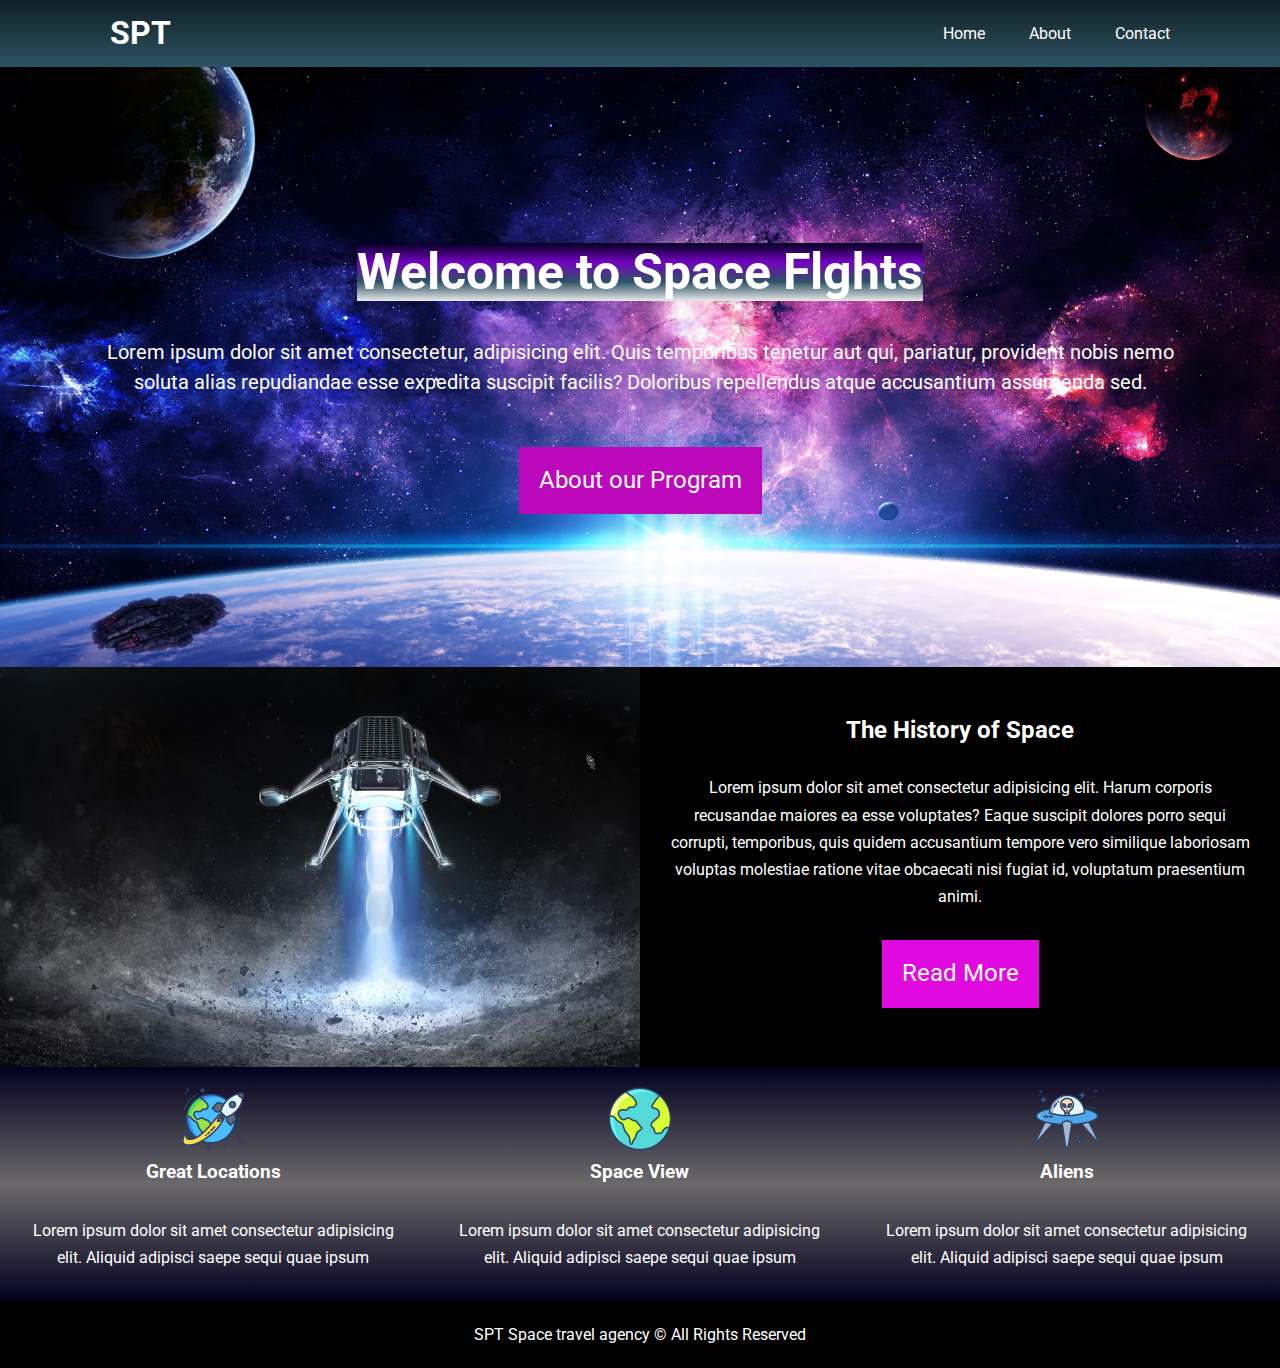
<file: index.html>
<!DOCTYPE html>
<html lang="en">
<head>
    <meta charset="UTF-8">
    <meta name="viewport" content="width=device-width, initial-scale=1.0">
    <meta name="description" content="Welcome to the Animal kindom">
    <meta name="keywords" content="hotel boston hotel,new england hotel">
    <title>Animal Kindom</title>
    <link rel="stylesheet" href="./css/style.css">
    <link rel="stylesheet" href="https://pro.fontawesome.com/releases/v5.10.0/css/all.css" integrity="sha384-AYmEC3Yw5cVb3ZcuHtOA93w35dYTsvhLPVnYs9eStHfGJvOvKxVfELGroGkvsg+p" crossorigin="anonymous"/>
</head>
<body>
    <header>
       <nav id="navbar">
        <div class="container">
           <h1 class="logo"><a href="index.html">SPT</a></h1>
           <ul>
               <li><a class="active" href="index.html">Home</a></li>
               <li><a href="about.html">About</a></li>
               <li><a href="contact.html">Contact</a></li>
           </ul>
         </div>
       </nav>
    </header>

    <main>
        <section id="showcase">
            <div class="container">
                <div class="showcase-content">
                    <h1><span class="text-primary">Welcome to Space Flghts <i class="fab fa-reddit-alien"></i></span></h1>
                    <p class="lead">Lorem ipsum dolor sit amet consectetur, adipisicing elit. Quis temporibus tenetur aut qui, pariatur, provident nobis nemo soluta alias repudiandae esse expedita suscipit facilis? Doloribus repellendus atque accusantium assumenda sed.</p>
                    <a href="about.html" class="btn">About our Program</a>
                </div>
            </div>
        </section>


        <section id="home-info" class="bg-dark">
            <div class="info-img">
                
            </div>
            <div class="info-content">
                <h2>The History of Space</h2>

                <p>Lorem ipsum dolor sit amet consectetur adipisicing elit. Harum corporis recusandae maiores ea esse voluptates? Eaque suscipit dolores porro sequi corrupti, temporibus, quis quidem accusantium tempore vero similique laboriosam voluptas molestiae ratione vitae obcaecati nisi fugiat id, voluptatum praesentium animi.</p>
                <a href="about.html" class="btn btn-light">Read More</a>
            </div>
        </section>


        <section id="features">
            <div class="box-1 clr box">
                <img src="./images/rocket.png" alt="">
                <h3>Great Locations</h3>
                <p>Lorem ipsum dolor sit amet consectetur adipisicing elit. Aliquid adipisci saepe sequi quae ipsum </p>
            </div>
            <div class="box-2 clr box">
                
                <img src="./images/earth.png" alt="">
                <h3>Space View</h3>
                <p>Lorem ipsum dolor sit amet consectetur adipisicing elit. Aliquid adipisci saepe sequi quae ipsum </p>
            </div>
            <div class="box-3 clr box">
                <img src="./images/ufo.png" alt="">
                <h3>Aliens</h3>
                <p>Lorem ipsum dolor sit amet consectetur adipisicing elit. Aliquid adipisci saepe sequi quae ipsum </p>
            </div>

        </section>

        <div class="clear"></div>

        <footer id="footer">
            <div>
                <p>SPT Space travel agency &copy; All Rights Reserved </p>
            </div>
        </footer>
    </main>

</body>
</html>
</file>
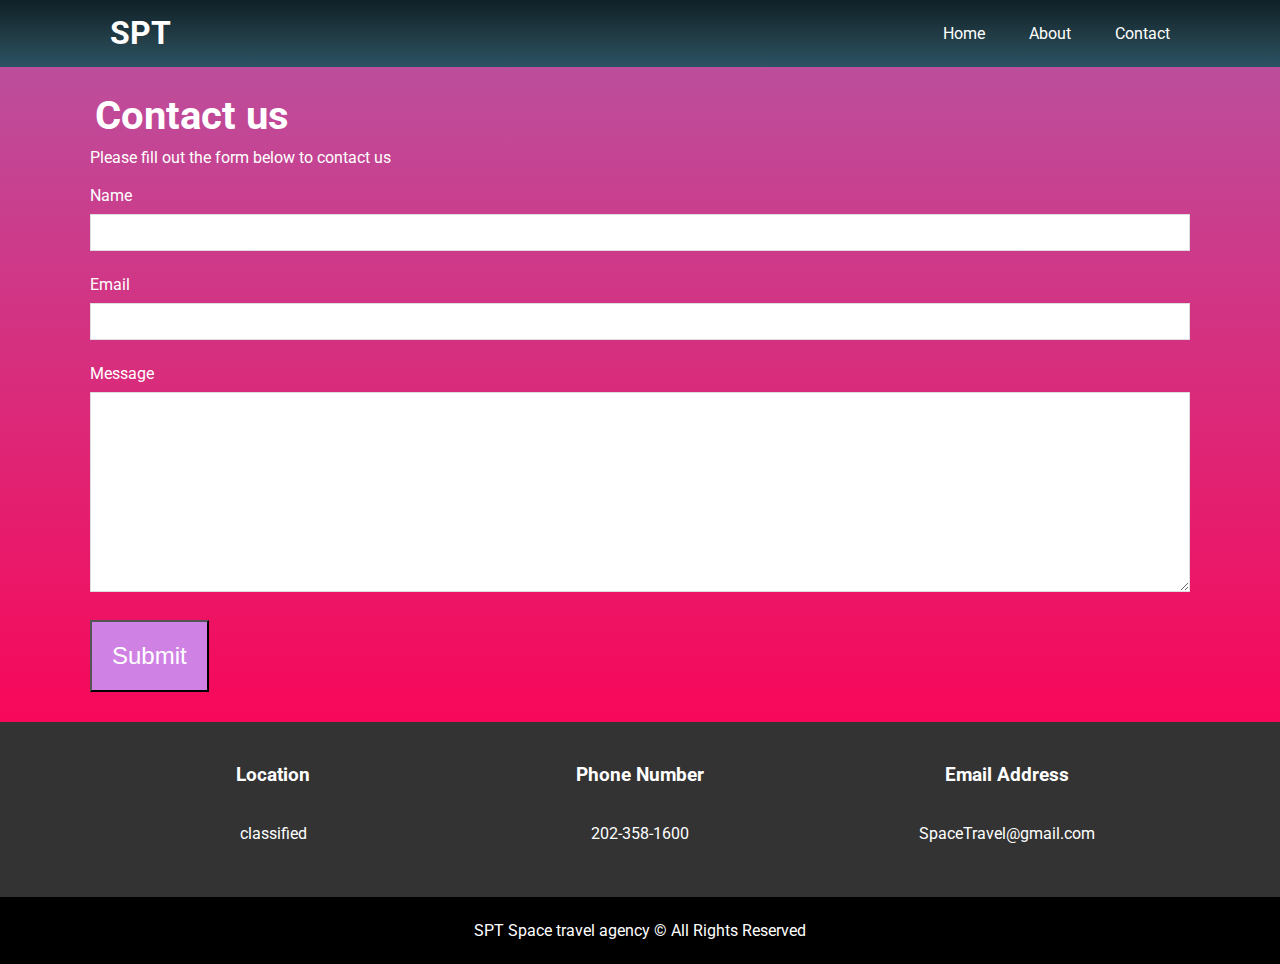
<file: contact.html>
<!DOCTYPE html>
<html lang="en">
<head>
    <meta charset="UTF-8">
    <meta name="viewport" content="width=device-width, initial-scale=1.0">
    <title>Document</title>
    <link rel="stylesheet" href="https://pro.fontawesome.com/releases/v5.10.0/css/all.css" integrity="sha384-AYmEC3Yw5cVb3ZcuHtOA93w35dYTsvhLPVnYs9eStHfGJvOvKxVfELGroGkvsg+p" crossorigin="anonymous"/>
    <link rel="stylesheet" href="./css/style.css">
</head>
<body>
    <nav id="navbar">
        <div class="container">
           <h1 class="logo"><a href="index.html">SPT</a></h1>
           <ul>
               <li><a class="active" href="index.html">Home</a></li>
               <li><a href="about.html">About</a></li>
               <li><a href="contact.html">Contact</a></li>
           </ul>
         </div>
       </nav>

       <main>
           <section id="contact-form" class="py-3">
               <div class="container">
                <h1 class="l-heading">Contact us</h1>
                <p>Please fill out the form below to contact us</p>
                <form action="/">
                    <div class="form-group">
                        <label for="name">Name</label>
                        <input type="text" id="name" name="name">
                    </div>
                    <div class="form-group">
                        <label for="email">Email</label>
                        <input type="email" id="email" name="email">
                    </div>
                    <div class="form-group">
                        <label for="message">Message</label>
                        <textarea name="message" id="message" cols="30" rows="10"></textarea>
                    </div>
                    <button id="form-button" type="submit" class="btn">Submit</button>
                </form>
            </div>
           </section>

           <section id="contact-info" class="bg-dark">
            <div class="container">
                <div class="box">
                    <i class="fas fa-hotel fa-3x"></i>
                    <h3>Location</h3>
                    <p>classified</p>
                  </div>
                  <div class="box">
                      <i class="fas fa-phone fa-3x"></i>
                      <h3>Phone Number</h3>
                      <p>202-358-1600</p>
                  </div>
                  <div class="box">
                      <i class="fas fa-envelope fa-3x"></i>
                      <h3>Email Address</h3>
                      <p>SpaceTravel@gmail.com</p>
                  </div>
            </div>
          </section>


       </main>


       <footer id="footer">
        <div>
            <p>SPT Space travel agency &copy; All Rights Reserved </p>
        </div>
    </footer>
</body>
</html>
</file>
<file: css/style.css>
@import url('https://fonts.googleapis.com/css2?family=Roboto:wght@500&display=swap');


/* Reaset */
*{
    box-sizing: border-box;
    margin: 0;
    padding: 0;
}



/* General styles */
body{
    color: white;
    font-family:'Roboto',sans-serif;
    line-height: 1.7em;
}


/* Basic Style change later */
a{
    color: #333;
    text-decoration: none;
}

h1, h2, h3{
    padding-bottom: 20px
}

p {
  margin: 10px 0;
}

.container{
    margin: auto;
    max-width: 1100px;
    overflow: auto;
   
}


.clr{
    color: white;
}

/* Navbar */
#navbar{
    
    background-image: linear-gradient(#0F2027,#203A43,#2C5364);
    color: #fff;
    overflow: auto;

   
}

#navbar a{
    color: white;
}

#navbar h1{
    float: left;
    padding: 20px;
}

#navbar ul{
    float: right;
    list-style: none;
}

#navbar ul li{
    display: inline-block;
    padding: 20px;
    text-align: center;
}
#navbar ul li:hover{
    background-image: linear-gradient(#0f0c29,#302b63,#24243e);
    
}


.btn{
   display: inline-block;
   font-size: 24px;
   color: white;
   background-color: rgb(187, 9, 187);;
   padding: 20px;
   cursor: pointer;
}

.btn:hover{
    background-color:rgb(143, 7, 143)
}

.btn-light{
    background-color: rgb(224, 10, 224);;
}

#title{
    background-image:url('./images/howcase.jpg');

}

/* Show case */

#showcase{
    background: url('../images/spaceTitle.png');
   
    height: 600px;
    background-repeat: no-repeat;
    background-size: cover;
    background-position: center;
}

#showcase .showcase-content{
    color: white;
    text-align: center;
    padding-top: 170px;
}

#showcase .showcase-content h1{
    font-size: 50px;
    line-height: 1.4em;
}

#showcase .showcase-content .lead{
    font-size: 20px;
    padding-bottom: 40px;
    line-height: 1.5em;
}

#showcase .showcase-content .text-primary{
    background-image: linear-gradient(#03001e,#7303c0,#2C5364,#EAEAEA);
}

/* Home-info */


#home-info{
    height: 400px;
}

#home-info .info-img{
   float: left;
   width: 50%;
   background-image: url('../images/landing.jpg');
   background-repeat: no-repeat;
   min-height: 100%;
   background-size: cover;
}




#home-info .info-content{
    
    float:right;
    text-align: center;
    color: white;
    background-color: black;
    width: 50%;
    min-height: 100%;
    padding: 50px 30px; 
    overflow: hidden;
}

#home-info .info-content p{
    margin-bottom: 30px;
}

/* features */

#features{
    height: 200px;
    margin-bottom: 30px;
    /* background-image: linear-gradient(#03001e,#6b696b,#03001e); */
}

.box{
    text-align: center;
    padding: 20px 20px;
    width: 33.33%;
    min-height: 100%;
    float: left;
}


#features .box-1{
    background-image: linear-gradient(#03001e,#6b696b,#03001e);
   
}

#features .box-2{
    /* margin-right: 20px; */
    background-size: cover;
    background-image: linear-gradient(#03001e,#6b696b,#03001e);
  
}

#features .box-3{
    
    background-image: linear-gradient(#03001e,#6b696b,#03001e);
  
}

#footer p{
   
    margin: 0;
    padding: 20px;
    text-align: center;
}

#footer{
    /* position: relative; */
   
    color: white;
    background-color: black;
}

.clear{
    clear: both;
}

/* About */

/* about-info */

#about-info{
    color: white;
    background-image: linear-gradient(#8E2DE2,#4A00E0)
}


#about-info .info-left {
    padding: 20px;
    float: left;
    width: 50%;
    min-height: 100%;
 }

 
#about-info .info-right {
    padding: 20px;
    float: right;
    width: 50%;
    min-height: 100%;
 }

 #about-info .info-right img{
    display: block;
    margin: auto;
    height: 300px;
    width: 90%;
    border-radius: 50%;

 }

.l-heading{
    font-size: 40px;
}


/* Testimonials */

#testimonials{
    height: 600px;
    background-image: url('../images/galaxy.jpg');
    background-repeat: no-repeat;
    background-size: cover;
    padding-top: 100px;
}

#testimonials h2 {
    color: #fff;
    text-align: center;
    margin-top: 5px;
    padding-bottom: 40px;
  }

#testimonials .testimonial{
    
    padding: 20px;
    margin-bottom: 40px;
    border-radius: 5px;
    opacity: 0.8;
    color: white;
}

#testimonials .testimonial img {
   
    max-width: 150px;
    
    float: left;
    margin-right: 20px;
    border-radius: 30%;
  }

  /* Contact */

#contact-form{
   background-image: linear-gradient(#bc4e9c,#f80759);
}


#contact-form h1{
    padding: 5px;
}

#contact-form .form-group{
    margin-bottom: 20px;
}

#contact-form label {

    display: block;
    margin-bottom: 5px;
}

#contact-form input,
#contact-form textarea{
    width: 100%;
    padding: 10px;
    border: 1px #ddd solid;
}

#contact-form textarea {
    height: 200px;
  }
  
  #contact-form input:focus, 
  #contact-form textarea:focus {
    outline: none;
    border-color: rgb(221, 14, 221);
  }
  
.py-3 { padding: 30px 0; }

.bg-primary{
    background: #c506f5;
}


.bg-dark {
    background: #333;
    color: #fff;
  }

#contact-info .box{
    padding: 40px;
} 

#form-button{
    background-color: rgb(208, 130, 228);
}
</file>
